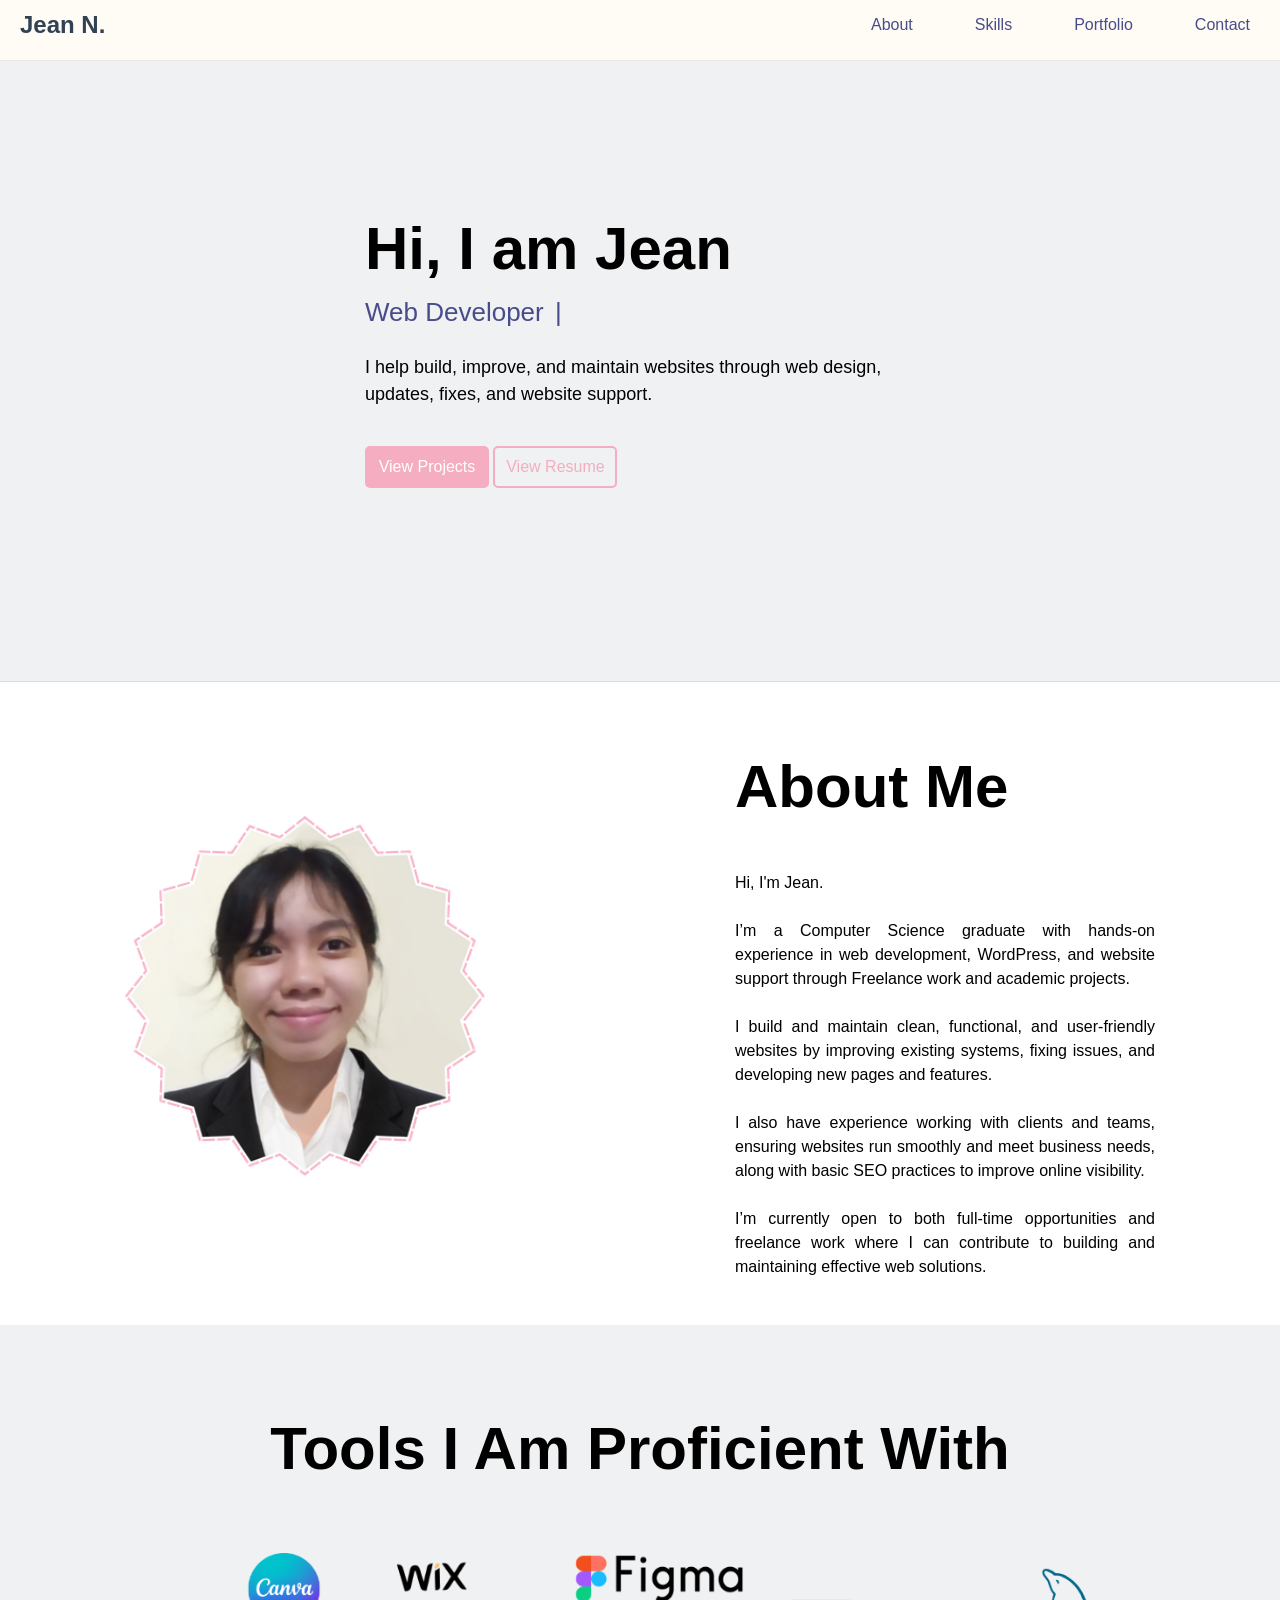
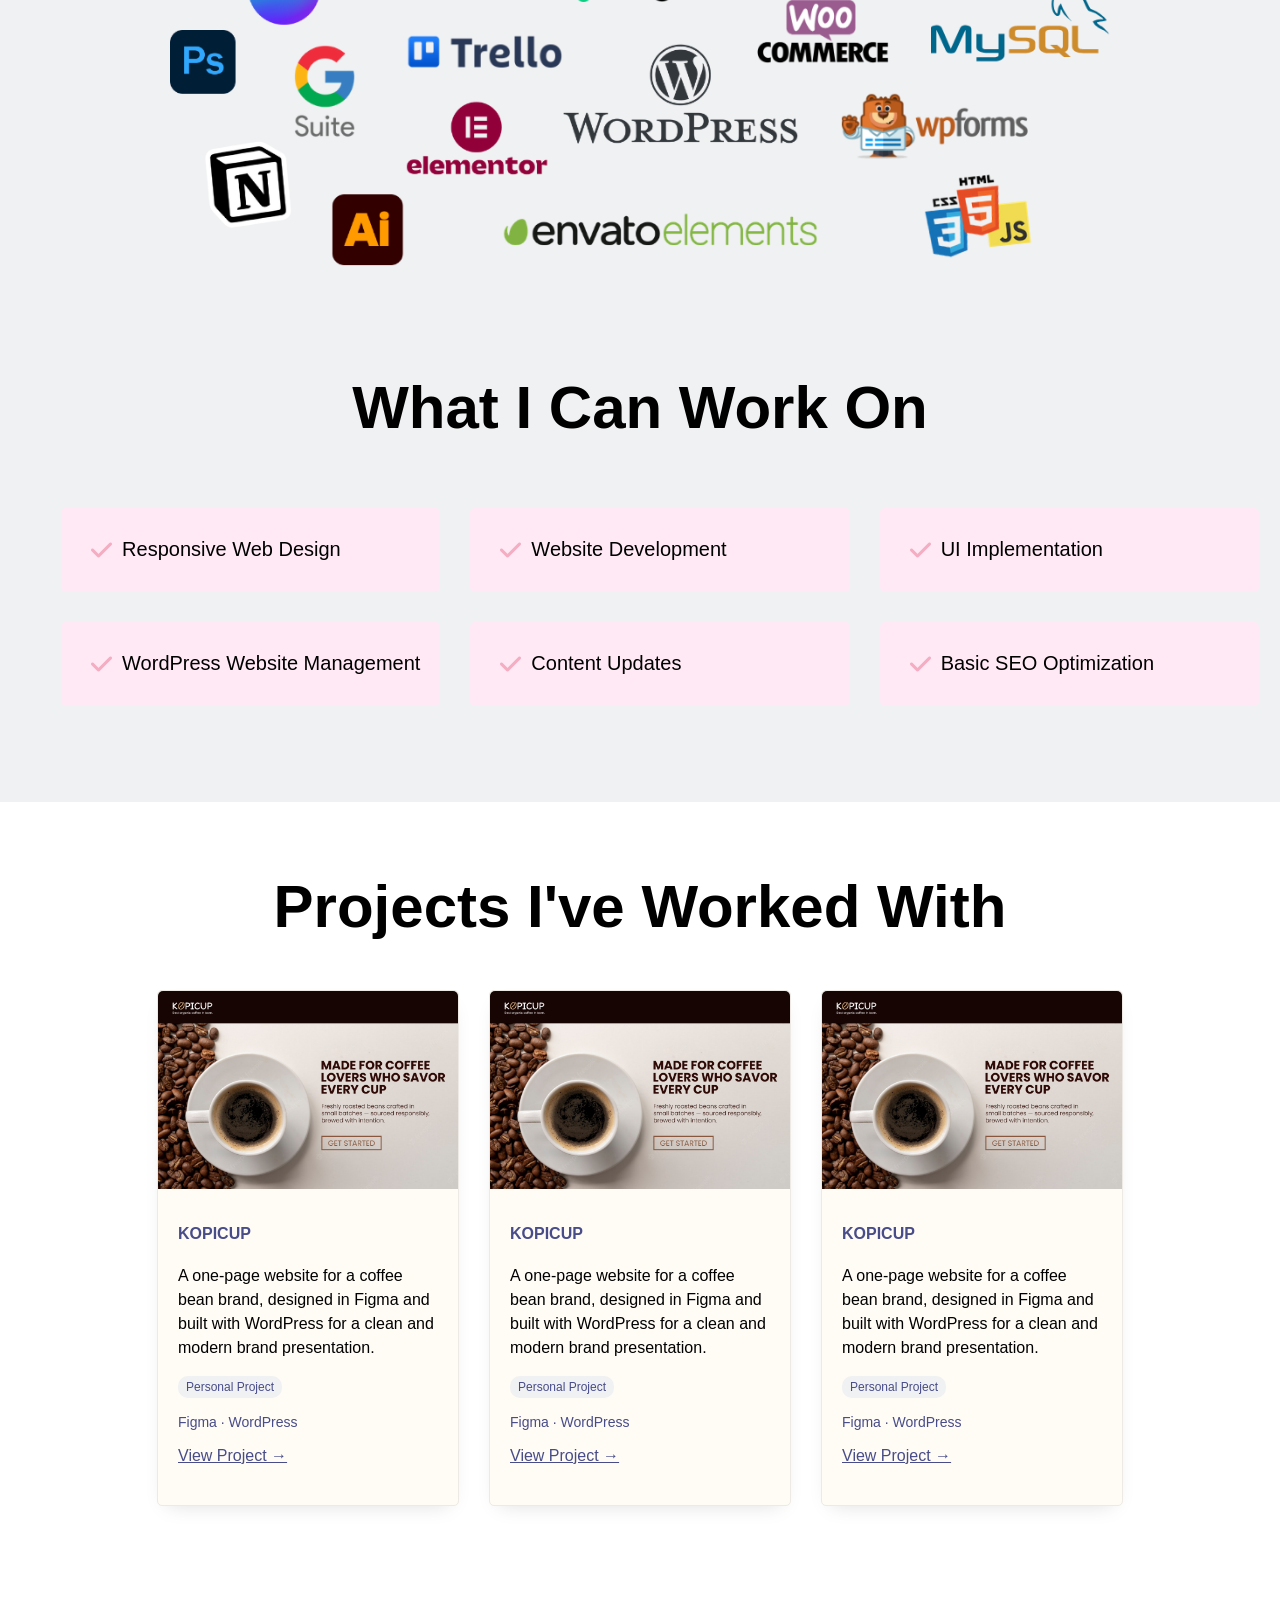
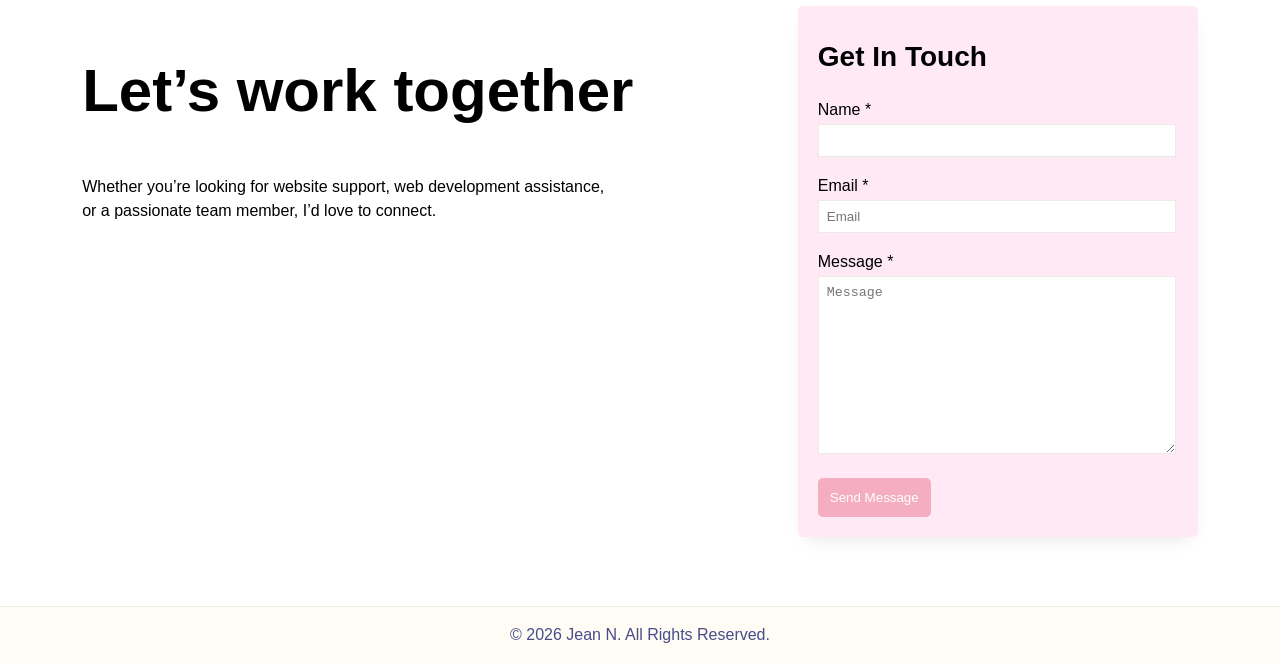
<file: index.html>
<!DOCTYPE html>
<html lang="en">
    <head>
        <meta charset="UTF-8">
        <meta name="viewport" content="width=device-width, initial-scale=1.0">
        <title>Jean N.</title>
        <link rel="stylesheet" href="style.css">
        <link href="https://fonts.googleapis.com/css2?family=Pixelify+Sans&display=swap" rel="stylesheet">
        <link rel="stylesheet" href="https://cdnjs.cloudflare.com/ajax/libs/font-awesome/6.5.2/css/all.min.css"/>
    </head>
    <body>
        <header>
            <nav class="navbar">
                <a href="" class="logo">Jean N.</a>
                <ul class="nav-links">
                    <li><a href="#about">About</a></li>
                    <li><a href="#skills">Skills</a></li>
                    <li><a href="#projects">Portfolio</a></li>
                    <li><a href="#contact">Contact</a></li>
                </ul>
                <ul class="nav-mobile">
                    <li><a href="https://wa.me/639603057415"><i class="fa-brands fa-whatsapp"></i></a></li>
                    <li><a href="https://www.linkedin.com/in/jeannavales/"><i class="fa-brands fa-linkedin"></i></a></li>
                </ul>
            </nav>
            <div class="hamburger">
                ☰
            </div>
        </header>
        <section id="hero" class="section">
            <div class="hero-container">
                <h2>Hi, I am Jean</h2>
                <h3 class="work-title"><span id="typing-text"></span></h3>
                <p class="work-description">I help build, improve, and maintain websites through web design, updates, fixes, and website support.</p>
            
                <div>
                    <a class="project-btn" href="#projects">View Projects</a>
                    <a class="resume-btn"id="resume" href="https://drive.google.com/file/d/1UY1NJ29UbqL4VhitbCxt6-b6rrhGlI0m/view?usp=sharing" target="_blank">View Resume</a>
                </div>
            </div>
        </section>
        <hr>
        <section id="about" class="section">
            <div>
                <h2 class="about-me_mob">About Me</h2>
                <img class="about_img" src="assets/jeann.png" alt="jean">
            </div>
            <div>
                <h2 class="about-me_web">About Me</h2>
                <p class="text_1">Hi, I'm Jean.
                    <br><br>I’m a Computer Science graduate with hands-on experience in web development, WordPress, and website support through Freelance work and academic projects.
                    <br><br>I build and maintain clean, functional, and user-friendly websites by improving existing systems, fixing issues, and developing new pages and features.
                    <br><br>I also have experience working with clients and teams, ensuring websites run smoothly and meet business needs, along with basic SEO practices to improve online visibility.
                    <br><br>I’m currently open to both full-time opportunities and freelance work where I can contribute to building and maintaining effective web solutions.
                </p>
            </div>
        </section>
        <section id="skills" class="section">
            <div class="skills_inner_a">
                <h2>Tools I Am Proficient With</h2>
                <img class="tools_img" src="assets/tools.png" alt="" draggable="false">
            </div>
            <div class="skills_inner_b">
                <h2>What I Can Work On</h2>
            </div>
            <div class="skills_inner_c">
                <ul class="skills_list">
                    <li><i class="fa-solid fa-check"></i>Responsive Web Design</li>
                    <li><i class="fa-solid fa-check"></i>Website Development</li>
                    <li><i class="fa-solid fa-check"></i>UI Implementation</li>
                    <li><i class="fa-solid fa-check"></i>WordPress Website Management</li>
                    <li><i class="fa-solid fa-check"></i>Content Updates</li>
                    <li><i class="fa-solid fa-check"></i>Basic SEO Optimization</li>
                </ul>
            </div>
        </section>
        <section id="projects" class="section">
            <div>
                <h2>Projects I've Worked With</h2>
            </div>
            <div class="project-card-container">
                <div class="project-card">
                    <img src="assets/project-card.png" alt="project preview">
                    <div class="project-card_texts">
                        <h4>KOPICUP</h4>
                        <p>A one-page website for a coffee bean brand, designed in Figma and built with WordPress for a clean and modern brand presentation.</p>
                        <div class="project-tag">Personal Project</div>
                        <p class="project-tools">Figma · WordPress</p>
                        <a class="view-project_btn" href="project_kopicup.html">View Project →</a>
                    </div>
                </div>
                <div class="project-card">
                    <img src="assets/project-card.png" alt="project preview">
                    <div class="project-card_texts">
                        <h4>KOPICUP</h4>
                        <p>A one-page website for a coffee bean brand, designed in Figma and built with WordPress for a clean and modern brand presentation.</p>
                        <div class="project-tag">Personal Project</div>
                        <p class="project-tools">Figma · WordPress</p>
                        <a class="view-project_btn" href="project_kopicup.html">View Project →</a>
                    </div>
                </div>
                <div class="project-card">
                    <img src="assets/project-card.png" alt="project preview">
                    <div class="project-card_texts">
                        <h4>KOPICUP</h4>
                        <p>A one-page website for a coffee bean brand, designed in Figma and built with WordPress for a clean and modern brand presentation.</p>
                        <div class="project-tag">Personal Project</div>
                        <p class="project-tools">Figma · WordPress</p>
                        <a class="view-project_btn" href="project_kopicup.html">View Project →</a>
                    </div>
                </div>
            </div>
        </section>
        <section id="contact" class="section">
            <div>
                <h2>Let’s work together</h2>
                <p class="text_3">Whether you’re looking for website support, web development assistance, or a passionate team member, I’d love to connect.</p>
            </div>
            <div class="contact-form_container">
                <form class="contact-form" action="https://api.web3forms.com/submit" method="POST">
                    <h3>Get In Touch</h3>
                    <input type="hidden" name="access_key" value="70986ee6-42d1-4f93-a77f-5b653237af49">
                    <label for="name">Name *</label>
                    <input type="text" name="name" required>
                    <label for="email">Email *</label>
                    <input type="email" placeholder="Email" name="email" required>
                    <label for="message">Message *</label>
                    <textarea name="message" placeholder="Message" required></textarea>
                    <button class="send-btn" type="submit">Send Message</button>
                </form>
            </div>
        </section>
        <footer>
            <p class="text_2">© 2026 Jean N. All Rights Reserved.</p>
        </footer>
        <script src="script.js" defer></script>
    </body>
</html>
</file>
<file: style.css>
body {
    font-family: Arial, Helvetica, sans-serif;
    background: #ffffff;
    color: #000000;
    margin: 0;
    padding: 0;
}
/* global */
hr {
    border: none;
    height: 1px;
    background-color: #ddd; 
    margin: 0;
}
h2 {
    font-weight: 700;
    font-size: 60px;
    font-family: "Space Grotesk", sans-serif;
}
h3 {
    font-size: 40px;
}
p {
    line-height: 1.5;
}

.text_1 {
    max-width: 420px;
    text-align: justify;
}
.text_2 {
    color:#484C89;
}
.text_3 {
    max-width: 540px;
}
.hero-container {
    width: 550px;
    padding-bottom: 80px;
}
.work-title {
    font-size: 26px;
    font-weight: 500;
    color: #484C89;
    font-family: "Space Grotesk", sans-serif;
    margin-top: -35px;
}
#typing-text::after {
  content: "|";
  margin-left: 4px;
  animation: blink 0.8s infinite;
}
.work-description {
    font-size: 18px;
}
header{
    position: sticky;
    top: 0;
    z-index: 10;
    background: #FFFBF5;
    border-bottom: 1px solid #EDE9E4;
    height: 60px;
}
.hamburger {
    display: none;
}
footer {
    background: #FFFBF5;
    z-index: 10;
    display: flex;
    justify-content: center;
    border-top: 1px solid #EDE9E4;
}
.navbar {
    display: flex;
    align-items: center;
    justify-content: space-between;
}
.logo {
    font-size: 1.5rem;
    font-weight: 700;
    text-decoration: none;
    margin-left: 20px;
    color: #304254;
}
.nav-mobile {
    display: none;
}
.nav-links {
    display: flex;
    gap: 2rem;
    list-style: none;
    font-family: "Space Grotesk", sans-serif;
    
}
.nav-links a{
    position: relative;
    color: #484C89;
    font-weight: 500;
    margin-right: 30px;
    text-decoration: none;
}
.nav-links a:hover{
    color: #F4ADC1;
}
.section {
    display: flex;
    justify-content: center;
    min-height: 570px;
    padding: 20px 0 30px 0;
}
#hero, #skills {
    background:#F0F1F2;
}
#about, #contact {
    display: flex;
    flex-direction: row;
    justify-content: space-around;
}
#about {
    align-items: center;
}
.about-me_mob {
    display: none;
}
.about_img {
    height: 360px;
    width: auto;
}
#hero, #skills, #projects, .skills_inner_a{
    display: flex;
    flex-direction: column;
    align-items: center;
}
#skills, #projects {
    padding-bottom: 80px;
}
.skills_inner_a {
    padding: 20px;
}
.skills_inner_b {
    padding-top: 30px;
}
.skills_inner_c {
    display: flex;
    flex-direction: column;
}
.skills_list {
    display: grid;
    grid-template-columns: repeat(3, 1fr);
    list-style: none;
    gap: 30px;
}
.skills_list li{
    background-color: #FFE9F5;
    align-items: center;
    display: flex;
    justify-content: left;
    padding: 20px;
    border-radius: 5px;
    font-size: 20px;
}
.skills_list i {
    font-size: 24px;
    padding: 10px;
    color: #F4ADC1;
}
.tools_img {
    height: 320px;
    width: auto;
    padding-top: 20px;
}
.project-card-container {
    display: grid;
    grid-template-columns: repeat(3, 1fr);
    gap: 30px;
    align-items: center;
    max-width: 1200px;
    margin: 0 auto;
}
.project-card {
    background-color: #FFFBF5;
    padding: 0 0 20px 0;
    transition: transform 0.3s ease;
    width: 100%;
    max-width: 300px;
    min-height: 350px;
    /* border: 1px solid #484C89; */
    border-radius: 5px;
    box-shadow: 0 8px 20px -10px rgba(0,0,0,0.15);
    border: 1px solid #EDE9E4;
}
.project-card:hover {
    transform: scale(1.05);
}
.project-card_texts {
    padding:10px 20px 20px 20px;
}
.project-card_texts h4{
    color:#484C89;
}
.project-card img{
    max-width: 100%;
    height: auto;
    border-radius: 5px 5px 0 0;
}
.project-tag {
    display: inline-block;
    font-size: 12px;
    padding: 4px 8px;
    border-radius: 10px;
    background: #F0F1F2;
    color:#484C89;
}
.project-tools {
    font-size: 14px;
    color:#484C89;
}

/* contact form */
.contact-form_container {
    width: 400px;
}
.contact-form {
    background: #FFE9F5;
    padding: 20px;
    gap: 10px;
    border-radius: 5px;
    box-shadow: 0 8px 20px -10px rgba(0,0,0,0.15);
    border: #EDE9E4;
}
.contact-form h3{
    font-size: 28px;
    margin-top: 15px;
}
label {
  display: block;
  font-weight: 500;
  font-size: 16px;
  margin-bottom: 5px;
}
input,
textarea {
  width: 340px;
  padding: 8px;
  margin-bottom: 20px;
  border: 1px solid #EDE9E4;
}
textarea {
    height: 160px;
    margin-bottom: 0;
}

/* buttons */
.send-btn, .project-btn, .resume-btn {
    display: inline-flex;
    border-radius: 5px;
    padding: 10px;
    text-decoration: none;
    justify-content: center;
    margin-top: 20px;
}
.send-btn, .project-btn {
    background:#F4ADC1;
    color:#fff;
    border: 2px solid #F4ADC1;
}
.send-btn {
    width: auto;
}
.resume-btn, .project-btn {
    width: 100px;
}
.resume-btn {
    background: none;;
    border: 2px solid #F4ADC1;
    color: #F4ADC1;
}
.view-project_btn {
    margin-top: 10px;
    color:#484C89;
}

/* Mobile */

@media (max-width: 768px) {
    h2 {
        font-size: 30px;
    }
    h3 {
        font-size: 22px;
    }
    .text_1, .text_3 {
        max-width: 330px;
    }
    p {
        font-size: 16px !important;
        font-weight: 500;
    }
    header {
        height: 50px;
    }
    .hamburger {
        display: none;
    }
    .nav-links {
        display: none;
    }
    .nav-mobile {
        display: flex;
    }
    .nav-mobile li{
        list-style: none;
        padding-right: 20px;
        font-size: 24px;
    }
    .nav-mobile a{
        text-decoration: none;
        color:#484C89;
    }
    .section {
        max-width: 768px;
    }
    .hero-container {
        width: 380px;
        padding-left: 30px;
    }
    .work-title {
    font-size: 20px;
    margin-top: -10px;
    }
    .about-me_mob {
        display:flex;
        justify-content: center;
    }
    .about-me_web {
        display: none;
    }
    .about_img {
        height: 230px;
    }
    #about, #contact {
        flex-direction: column;
        align-items: center;
    }
    .skills_list {
        grid-template-columns: repeat(1, 1fr);
        gap: 10px;
        padding-left: 0;
    }
    .skills_list li{
        max-width: 300px;
        font-size: 16px;
    }
    
    .project-card-container {
        grid-template-columns: repeat(1, 1fr);
    }
    .tools_img {
        height: 120px;
    }
}

@keyframes blink {
  50% {
    opacity: 0;
  }
}
</file>
